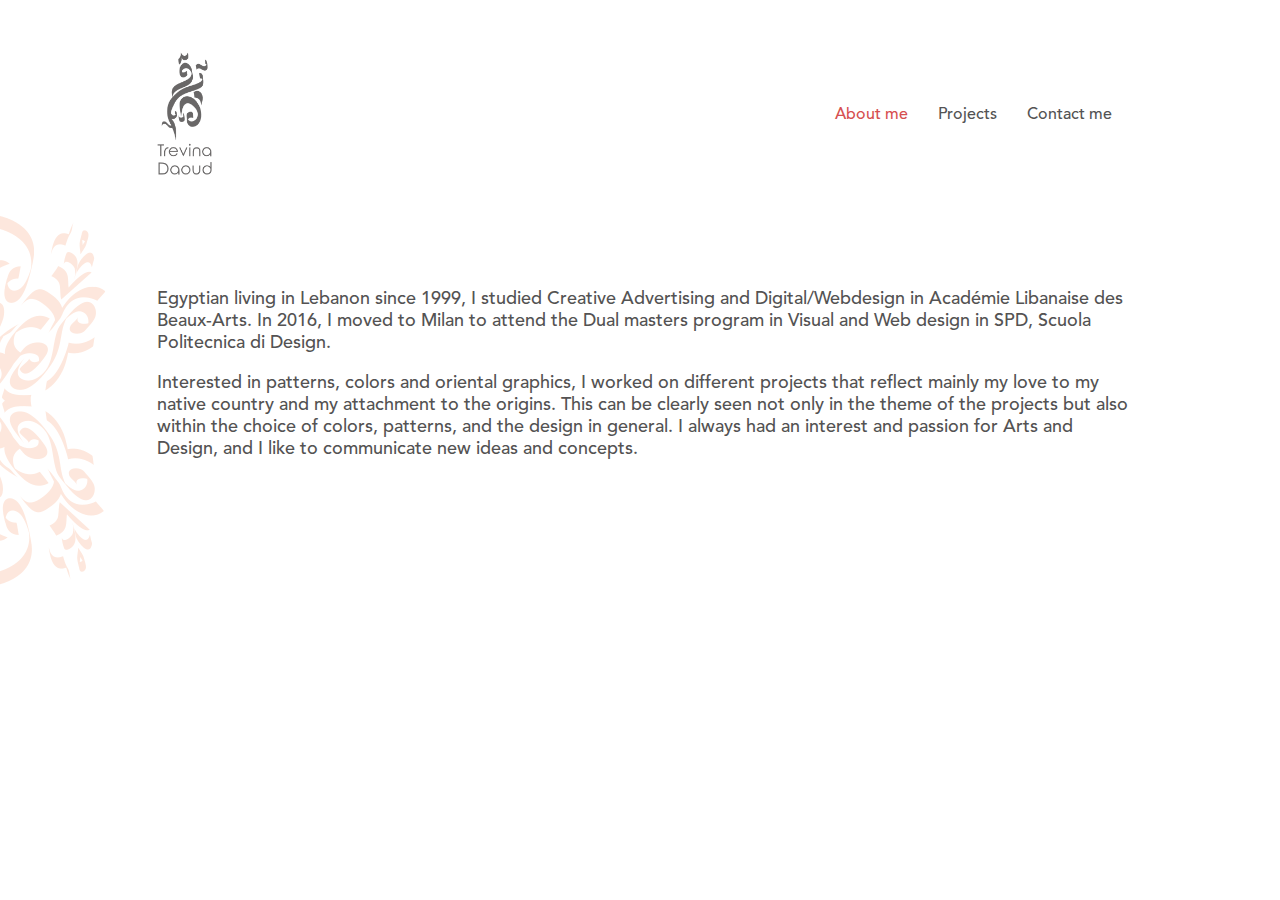
<file: Aboutme.html>
<!DOCTYPE html>
<html lang="en">
<head>
  <meta charset="UTF-8">
  <title>About me - Trevina Daoud</title>
   <link rel="stylesheet" href="style.css">
   <meta name="viewport" content="width=device-width, initial-scale=1.0">
   <meta name="description" content="Egyptian living in Lebanon since 2000, I moved to Milan in 2016 to attend the Dual masters program in Visual and Web design at Scuola Politecnica di Design."/>
</head>
<body>
 
 
  <header>
  <a  class="logo" href="index.html"> <img src="image/Logo.png" alt="Logo" width="55px"></a>
   <nav>
     <ul>
      <li><a href="Aboutme.html" class="active">About me</a></li>
      <li><a href="projects.html">Projects</a></li>
      <li><a href="contactme.html">Contact me</a></li>
      </ul>
   </nav>
 </header> 
 
 
 
 <section id="About">
   
   <div class="title">
   
   
   <p>Egyptian living in Lebanon since 1999, I studied Creative Advertising and Digital/Webdesign in Académie Libanaise des Beaux-Arts. In 2016, I moved to Milan to attend the Dual masters program in Visual and Web design in SPD, Scuola Politecnica di Design.</p>

   <p> Interested in patterns, colors and oriental graphics, I worked on different projects that reflect mainly my love to my native country and my attachment to the origins. This can be clearly seen not only in the theme of the projects but also within the choice of colors, patterns, and the design in general. I always had an interest and passion for Arts and Design, and I like to communicate new ideas and concepts.</p>
    </div>
 </section>
 
  
</body>
</html>
</file>
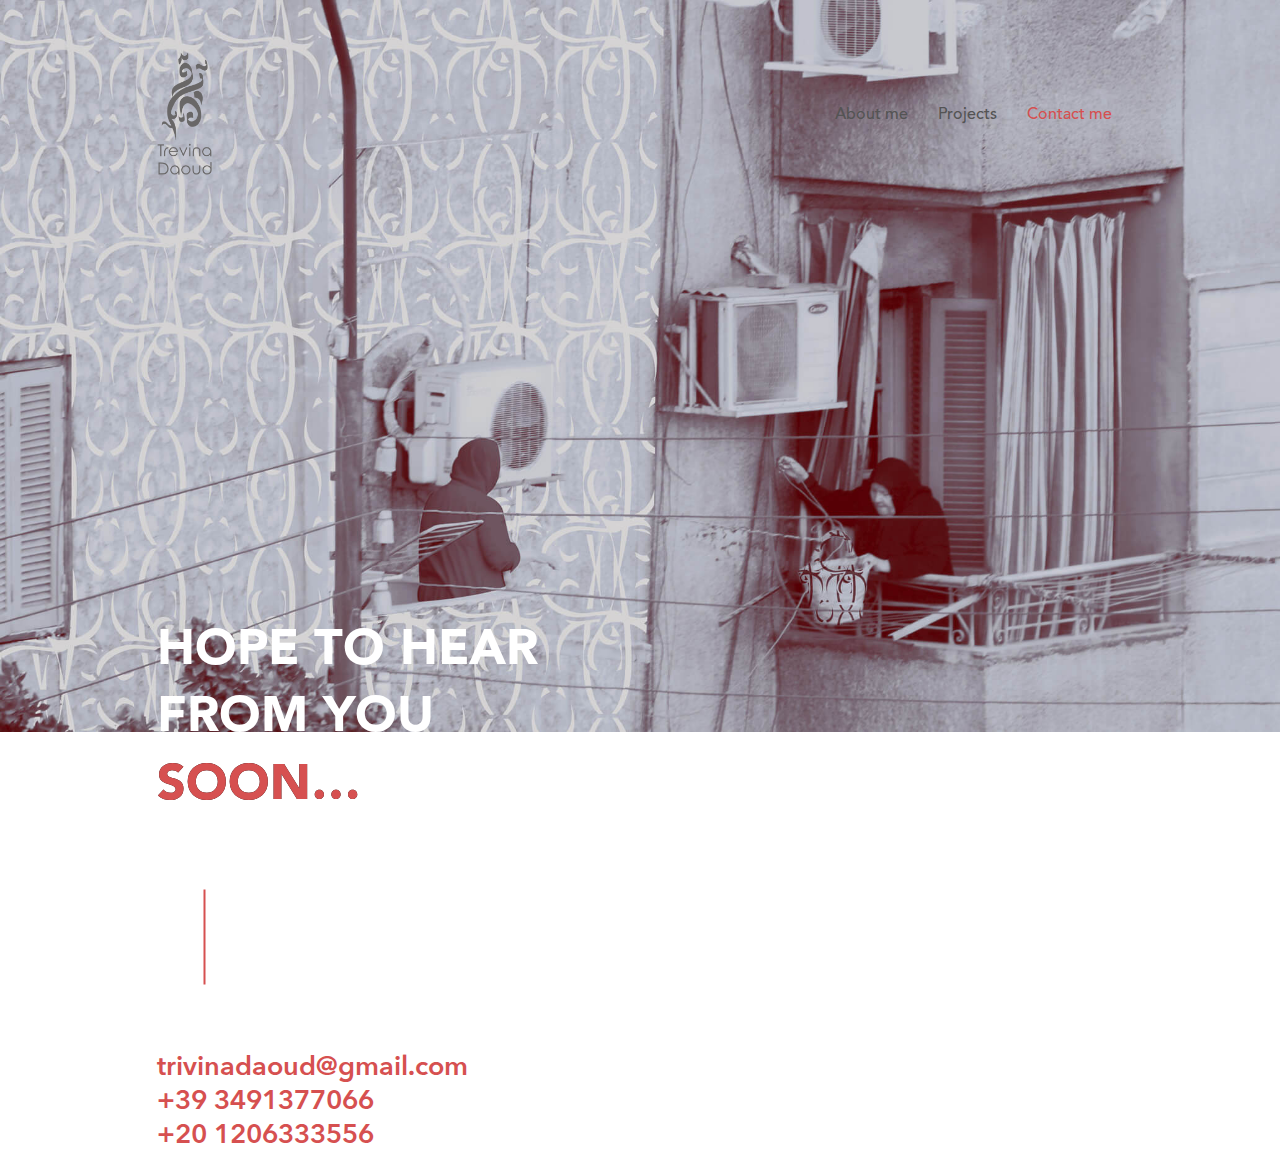
<file: contactme.html>
<!DOCTYPE html>
<html lang="en">
<head>
  <meta charset="UTF-8">
  <title>Contact me - Trevina Daoud</title>
   <link rel="stylesheet" href="style.css">
   <meta name="viewport" content="width=device-width, initial-scale=1.0">
   <meta name="description" content="Contact me via mail: trivinadaoud@gmail.com"/>
</head>

<body>
  
<header>
  <a  class="logo" href="index.html"> <img src="image/Logo.png" alt="Logo" width="55px"></a>
   <nav>
     <ul>
      <li><a href="Aboutme.html">About me</a></li>
      <li><a href="projects.html">Projects</a></li>
      <li><a href="contactme.html" class="active">Contact me</a></li>
     
      </ul>
   </nav>
</header> 
   
<section class="Contact">
   
    <!--<h2 class="title contact">Contact me</h2>-->
   <img class="image" src="image/cairo.jpg" alt="Women in contact" width="100%">
   
   <section class="text" >
   <div class="big">
   <h4 class="hope">Hope to hear </h4>
   <h4 class="hope from">from you</h4>
   <h4 class="hope soon">soon…</h4>
    </div>
    
   
   <section class="vertical-line"></section>
   <div class="contact">
   <p class="contact-info"><strong>trivinadaoud@gmail.com</strong></p>
   <p class="contact-info"><strong>+39 3491377066</strong></p>
   <p class="contact-info"><strong>+20 1206333556</strong></p>
   
   </div>
   
   </section>  
   
</section>
 
  
</body>
</html>
</file>
<file: style.css>
*{
  box-sizing: border-box;
}

@font-face {
    font-family:avenir_black;
    src: url(fonts/AvenirLTStd-Black.otf);
}

@font-face {
    font-family:avenir_medium;
    src: url(fonts/AvenirLTStd-Medium.otf);
}

@font-face {
    font-family:avenir_next_medium;
    src: url(fonts/AvenirNextLTPro-MediumCn.otf);
}


@font-face {
    font-family:avenir_next_demi;
    src: url(fonts/AvenirNextLTPro-Demi.otf);
}




body{
  margin:0;
  padding: 0;
}

/*header*/

header {
  padding-top:3.25rem;
  
  overflow: hidden;
  position: absolute;
  display: flex;
  align-items: center;
  justify-content:space-between;
  width: 100%;
 
}




.logo{

  float: left;
  padding-left: 9.8rem;
}
  

ul{
  padding-right: 10.5rem;
  display: flex;
  justify-content: flex-end;
  align-content: space-around;
  flex-wrap: wrap;
}


@media (max-width: 400px) {
  ul{
    
   padding-right:1rem;
   display: flex;
   flex-wrap: wrap;
   justify-content: center;
   align-content: center;
   width:15rem;
  }
 }


@media (max-width: 600px) {
  ul{
  
   
  padding-left: rem;
  text-align: right;
   display: block;
   width:25rem;
  }
 }



  
  /*
  width:366px;
  
  position: absolute;
  margin-left: 80rem;
  margin-top: 7.6rem;
  */


nav ul li {
  text-decoration: none;
  text-transform: none;
  list-style: none;
}

ul li a{
  
  padding-left: 30px;
  text-decoration: none;
  text-transform: none;
  list-style: none;
  color:#545454;
  font-family:avenir_medium;
}


ul li a:hover{
  color:#d65050;

}

ul li a.active{
  color:#d65050;
}




/*homepage*/


.homepage{
  

  background-image: url(image/bgimage2.png);
  background-position: center;
  background-repeat: no-repeat;
  background-size: cover;
  width: 100%; 
  min-width: 500px;
  min-height: 100vh;
  text-align: center;
}




.slider {
  display: flex;
  flex-direction: column;
  align-items: center;
  justify-content: center;
  width: 100%;
  padding-top:22rem;
}


.slider2{
  
}



.slider-text{
  color: white;

  }

.slider-text2{
}

.slider-line {
  width:157px; 
  height:2px; 
  background:#d65050;
  margin-top: -35px;
}

.button{
  margin-top: 50px;
  text-align: center;
  color: white;
  text-decoration: none;
  
  font-family:avenir_black;
  font-size: 18px;
  line-height: 50px;
  text-transform: uppercase;
  
  border: 2px solid #d65050;
  border-radius:4px;
  width:210px;
  height:50px;
  background-color:#d65050;
  
 
}

.button:hover{
   border: 2px solid #d65050;
   background-color:transparent;
   
}


.title{
  padding: 0;
  margin: 0;
  
}

h1{
  font-family:avenir_black;
  font-size:48px;
  
  text-align: center;
  color:#d65050;
}


h2{
  font-family:avenir_medium;
  font-size:27px;
  color:white;
}

@media (max-width: 400px) {
  h1{
    max-width: 300px;
    min-width: 300px;
  }
}

@media (max-width: 400px) {
  h4.description{
    max-width: 200px;
    min-width: 200px;
    line-height:25px;
  }
}

@media (max-width: 400px) {
  p.explication{
    max-width: 300px;
    min-width: 300px;
    line-height:25px;
  }
}





.title-more{
  color:white; 
  font-family:avenir_black;
  
}

h3{
  font-family: sans-serif;
  color: white;
  font-size: 25px;
}

p{
  font-size:18px;
  font-family: avenir_medium;
  color:#545353;
  width:61rem;
}

@media (max-width: 840px) {
  p{
    max-width: 620px;
    line-height: 2em;
  }
}

@media (max-width: 768px) {
  p{
    max-width: 548px;
    line-height: 2em;
  }
}

@media (max-width: 675px) {
  p{
    max-width: 525px;
    line-height: 1.75em;
  }
}

@media (max-width: 600px) {
  p{
    max-width: 365px;
    min-width: 300px;
  }
}

@media (max-width: 400px) {
  p{
    max-width: 300px;
    min-width: 300px;
  }
}


@media (max-width: 600px) {
  p.desc-more{
    max-width: 365px;
    min-width: 300px;
  }
}

@media (max-width: 400px) {
  p.desc-more{
    max-width: 200px;
    min-width: 200px;
  }
}


/*More*/

#more{
  height:374px;
  background-image: url(image/design.png);
  background-position:left center;
  background-repeat: no-repeat;
  margin-left: -38px;
  margin-top:4rem;
  transform: translateX(40px);
  transition: 500ms  ease-in-out;
}


@media (max-width: 400px) {
  #more{
    max-width: 200px;
    min-width: 200px;
  }
}


.group{
  padding-left: 9.5rem;
  padding-top: 30px;
}

.opportunities{
  font-family: avenir_medium;
  font-weight: 500;
  font-size:30px;
  color: #d65050;
}

.desc_more{
  margin-top:-20px;
}

.orange{
  margin-top:-15px;
  color:#d65050;
}




/*About*/  

.title{
  color:#d65050;
  padding-top:16.9rem;
  padding-left: 9.8rem;
  padding-right: 11.125rem;
}


#About{
  margin:0;
  padding: 0;
  height:800px;
  background-image: url(image/design.png);
  background-position:left center;
  background-repeat: no-repeat;
  }

.opportunities .student{
padding-top: 80px;
}

.text{
  padding-left: 9.8rem;
  padding-right: 11.125rem;
}

.link-contact{
  color:#d65050;
  font-size: 22px;
}

/*Projects*/  
  

.title-projects{
  padding-top:15.8rem;
  color:#d65050; 
  font-family:avenir_black;
}


.projects{
  
  padding-left: 9.8rem;
  padding-top: 11rem;
  display:flex;
  justify-content:space-between;
  align-content: center;
  flex-wrap: wrap;
  width:74.5rem;
}

@media (max-width: 1300px) {
  .projects {
    align-content: space-around;
    flex-wrap: wrap;
    
  }
}

@media (max-width: 1140px) {
  .projects {
    display: flex;
    flex-wrap: wrap;
    justify-content: space-between;
    align-content: center;
    text-align: center;
    width:60rem;
  }
}

@media (max-width: 675px) {
  .projects {
    display: block;
    
    align-content: center;
    text-align: center;
    width:28rem;
  }
}



@media (max-width: 400px) {
  .projects {
    margin:0;
    padding: 0;
    display: block;
    align-content: center;
    text-align: center;
    width:20rem;
  }
}



.project-image{
  position: relative;
  padding-top: 90px;
    transition: all 500ms;
    -webkit-transition: all 500ms; 
  
}

@media (max-width: 1300px) {
  .project-image {
    align-content: space-around;
    flex-wrap: wrap;
    
  }
}

@media (max-width: 1140px) {
  .project-image {
    flex-direction: row;
    height: auto;
    align-content: center;
  }
}

@media (max-width: 675px) {
  .project-image {
    flex-direction: row;
    height: auto;
  }
}


/*.helwa{
 
  background-repeat: no-repeat;
  background-position: top left;
  position: absolute;
  z-index: -1;
  display:none;
}*/


@media (max-width: 1140px) {
  .helwa-img {
    display: block;
  
    width: 800px;
    
  }
}

@media (max-width: 675px) {
  .helwa-img {
    display: block;
    width: 452px;
    
  }
}

@media (max-width: 400px) {
  .helwa-img {
    display: block;
    width: 452px;
    
  }
}


.project-image:hover.helwa{
   background-image: url(image/projects-name/helwayabaladi.png);
  display:block;
  z-index: 200;
}



/*
.project-image p{
  opacity:0;
  position: absolute;
  margin: 0;
  top:0; left:0;
  width: 100%;
  height: 100%;
  
  background-color: rgba(0,0,0,0.5);
  
  display: flex;
  justify-content: flex-start;
  
  color: white;
  font-family: avenir
  
  transition: opacity 200ms ease-in;
}
*/

.project-image:hover{
  
  
  transform: scale(1.2);
  transition: ease-in;
  opacity: 1;
  -webkit-filter: brightness(70%);
  
}

a.helwa:hover{
  display: block;
  background-image:url(image/projects-name/helwayabaladi.png);
  background-repeat: no-repeat;
  background-position: top left;
  
  
}
/*
.projects-line{
  float: right;
  -webkit-transform: rotate(90deg);
  width:630px; 
  height:2px; 

  margin-left:1400px;
  background:#d65050;
}
*/

.department{
  -webkit-transform: rotate(90deg);
  font-size: 30px;
  color:#737373;
  font-family: avenir_black;
  padding-bottom:1700px;
}

.overlay{
  
}


/*Helwa Ya Baladi*/  
.description{
  font-size: 22px;
  color:#d65050;
  font-family: avenir_black;
  line-height: 2px;
  margin-top: 30px;
}

.explication{
  font-size: 22px;
  color:black;
  font-family:avenir_next_medium;
  line-height: 4px;
  
}

.project-analysis{
  margin-top: 60px;
  widows: 70px;
}

.sub-title{color:#d65050;}

.main-picture{
  margin: 0 auto;
  text-align: center;
  margin-top: -20px;
}

.color{
  color:#d65050;
}


.title-project{
  
  font-family: avenir_black;
  color:#d65050;
  padding-top:16.9rem;
  padding-right: 11.125rem;
}
  
.project-line{
  margin: 0 auto;
  text-align: center;
  
  -webkit-transform: rotate(90deg);
  width:95px; 
  height:2px; 
  background:#d65050;
  margin-top:150px; 
}


.demo-block{

    
}

.demo_wrapper{

  padding-top: 7rem;
   
}


.name-project{
  margin: 0 auto;
  text-align: center;
  position: relative;
  padding-top:10rem;
  z-index: -3;
  
}

.main-project{
  position: absolute;
  z-index:5;

}

.main-jellybelly{
 margin: 0 auto;
 text-align: center;
 margin-top: -50px;
}

.main-oakley{
 margin: auto;
 position: absolute;
 z-index: 2;
}




/*Contact*/  



.hope{
  
  margin-top:0px;
  font-family:avenir_black;
  font-size:50px;
  color: white;
  text-transform: uppercase;
  line-height:1px;
}


@media (max-width: 675px) {
  .hope {
  
   font-size:35px;
   line-height:10px;
    color:black;
 
    
  }
}


@media (max-width: 400px) {
  .hope {
  
   font-size:30px;
   line-height:2px;
    color:black; 
  }
}

@media (max-width: 200px) {
  .hope {
  
   font-size:30px;
   line-height:32px;
    color:black; 
  }
}



.hope.soon{
 color:#d65050;
  text-shadow: 0px 0px 0px black ;
}

.big{
  margin-top: -285px;
  position: absolute;
}




@media (max-width: 675px) {
  .big {
  
  margin-top: 55px;
    
  }
}


@media (max-width: 400px) {
  .big {
  
  margin-top: 15px;
    
  }
}


@media (max-width: 200px) {
  .big {
  
  margin-top: 90px;
    
  }
}



.vertical-line{
  -webkit-transform: rotate(90deg);
  width:95px; 
  height:2px; 
  background:#d65050;
  margin-top:200px;
}


@media (max-width: 675px) {
  
  .vertical-line {
   position: absolute;
    margin-top:275px;
  }
}



@media (max-width: 400px) {
  
  .vertical-line {
   position: absolute;
    margin-top:200px;
  }
}

@media (max-width: 200px) {
  
  .vertical-line {
   position: absolute;
    margin-top:450px;
  }
}



.contact-info{
  font-family: avenir_next_demi;
  color:#d65050;
  font-size:27px;
  line-height:7px;
   
}

.contact{
  position: absolute;
  padding-top:100px;
}



@media (max-width: 675px) {
  .contact{
  
  position: absolute;
  padding-top:400px;
   
    
  }
}

@media (max-width: 400px) {
  .contact{
  
  position: absolute;
  padding-top:300px;
   
    
  }
}

@media (max-width: 200px) {
  .contact{
  
  position: absolute;
  padding-top:550px;
  
    
  }
}
</file>
